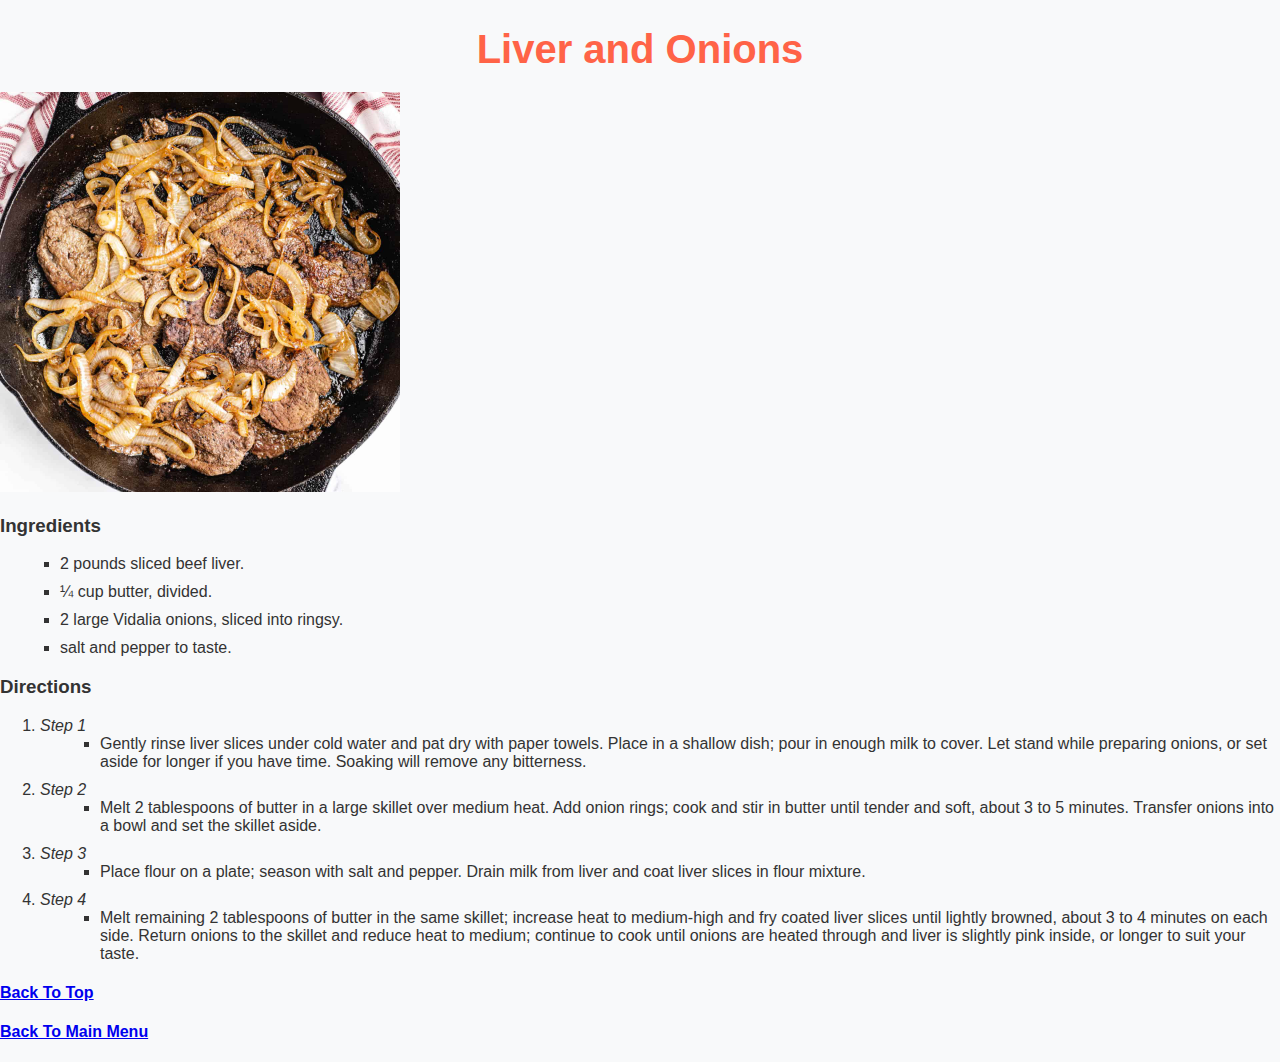
<file: recipes/liver.html>
<!DOCTYPE html>
<html lang="en">
    <head>
        <meta charset="UTF-8">
        <meta name="viewport" content="width=device-width, initial-scale=1.0">
        <title>Best Liver and Onions</title>
        <link rel="stylesheet" href="../style.css"> 
    </head>
    <body>
        <h1>Liver and Onions</h1>
            <img src="../img/Liver-and-Onions-Recipe-IG-1a.jpg" style="width: 400px; height: 350;">

        <h3>Ingredients</h3>
             <ul>
                <li>2 pounds sliced beef liver.</li>
                <li>¼ cup butter, divided.</li>
                <li>2 large Vidalia onions, sliced into ringsy.</li>
                <li>salt and pepper to taste.</li>
             </ul>

        <h3>Directions</h3>
            <ol>
                <li><em>Step 1</em>
                    <ul>
                        <li>Gently rinse liver slices under cold water and pat dry with paper towels. Place in a shallow dish; pour in enough milk to cover. Let stand while preparing onions, or set aside for longer if you have time. Soaking will remove any bitterness.</li>
                    </ul>
                </li>
                <li><em>Step 2</em>
                    <ul>
                        <li>Melt 2 tablespoons of butter in a large skillet over medium heat. Add onion rings; cook and stir in butter until tender and soft, about 3 to 5 minutes. Transfer onions into a bowl and set the skillet aside.</li>
                    </ul>   
                </li>
                <li><em>Step 3</em>
                    <ul>
                        <li>Place flour on a plate; season with salt and pepper. Drain milk from liver and coat liver slices in flour mixture.</li>
                    </ul>
                </li>
                <li><em>Step 4</em>
                    <ul>
                        <li>Melt remaining 2 tablespoons of butter in the same skillet; increase heat to medium-high and fry coated liver slices until lightly browned, about 3 to 4 minutes on each side. Return onions to the skillet and reduce heat to medium; continue to cook until onions are heated through and liver is slightly pink inside, or longer to suit your taste.</li>
                    </ul>      
                </li>
            </ol>
        <a href="liver.html"><h4>Back To Top</h4></a>
        <a href="../index.html"><h4>Back To Main Menu</h4></a>
    </body>
</html>
</file>
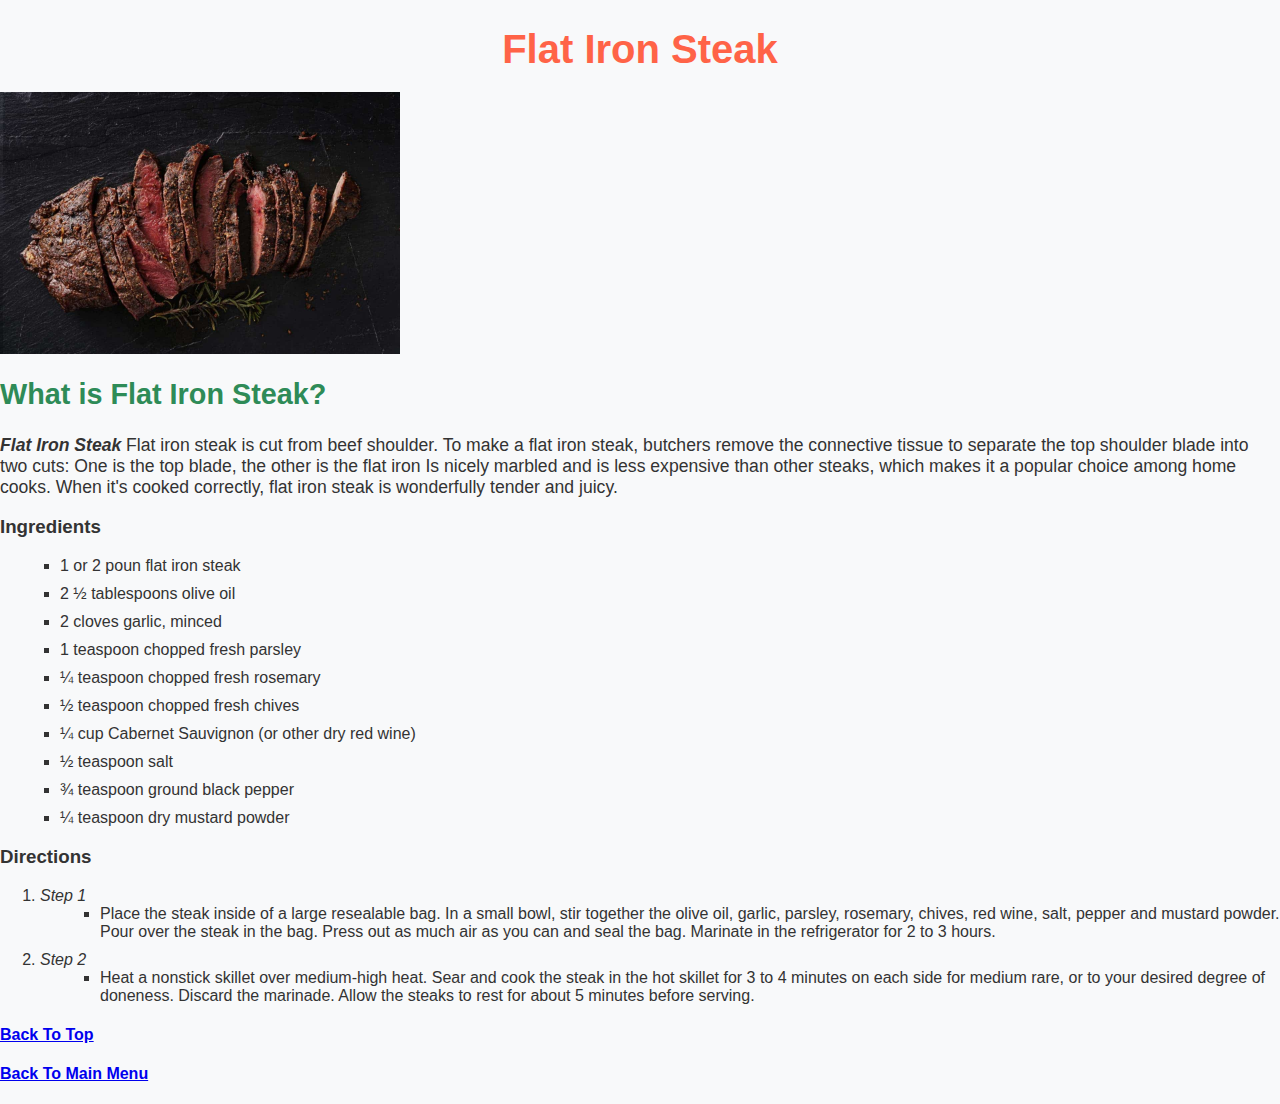
<file: recipes/steak.html>
<!DOCTYPE html>
<html>
    <head>
        <meta charset="UTF-8">
        <meta name="viewport" content="width=device-width, initial-scale=1.0">
        <title>Perfect Flat Iron Steak</title>
        <link rel="stylesheet" href="../style.css"> 
    </head>
    <body>
        <h1>Flat Iron Steak</h1>
            <img src="../img/flat-iron-steak-grilled.jpg" style="width: 400px; height: 350;">

        <h2>What is Flat Iron Steak?</h2>
            <p><strong><em>Flat Iron Steak</em></strong> Flat iron steak is cut from beef shoulder. To make a flat iron steak, butchers remove the connective tissue to separate the top shoulder blade into two cuts: One is the top blade, the other is the flat iron Is nicely marbled and is less expensive than other steaks, which makes it a popular choice among home cooks. When it's cooked correctly, flat iron steak is wonderfully tender and juicy.</p>

        <h3>Ingredients</h3>
             <ul>
                <li>1 or 2 poun flat iron steak</li>
                <li>2 ½ tablespoons olive oil</li>
                <li>2 cloves garlic, minced</li>
                <li>1 teaspoon chopped fresh parsley</li>
                <li>¼ teaspoon chopped fresh rosemary</li>
                <li>½ teaspoon chopped fresh chives</li>
                <li>¼ cup Cabernet Sauvignon (or other dry red wine)</li>
                <li>½ teaspoon salt</li>
                <li>¾ teaspoon ground black pepper</li>
                <li>¼ teaspoon dry mustard powder</li>
             </ul>

        <h3>Directions</h3>
            <ol>
                <li><em>Step 1</em>
                    <ul>
                        <li>Place the steak inside of a large resealable bag. In a small bowl, stir together the olive oil, garlic, parsley, rosemary, chives, red wine, salt, pepper and mustard powder. Pour over the steak in the bag. Press out as much air as you can and seal the bag. Marinate in the refrigerator for 2 to 3 hours.</li>
                    </ul>
                </li>
                <li><em>Step 2</em>
                    <ul>
                        <li>Heat a nonstick skillet over medium-high heat. Sear and cook the steak in the hot skillet for 3 to 4 minutes on each side for medium rare, or to your desired degree of doneness. Discard the marinade. Allow the steaks to rest for about 5 minutes before serving.</li>
                    </ul>   
                </li>
            </ol>
        <a href="steak.html"><h4>Back To Top</h4></a>
        <a href="../index.html"><h4>Back To Main Menu</h4></a>
    </body>
</html>
</file>
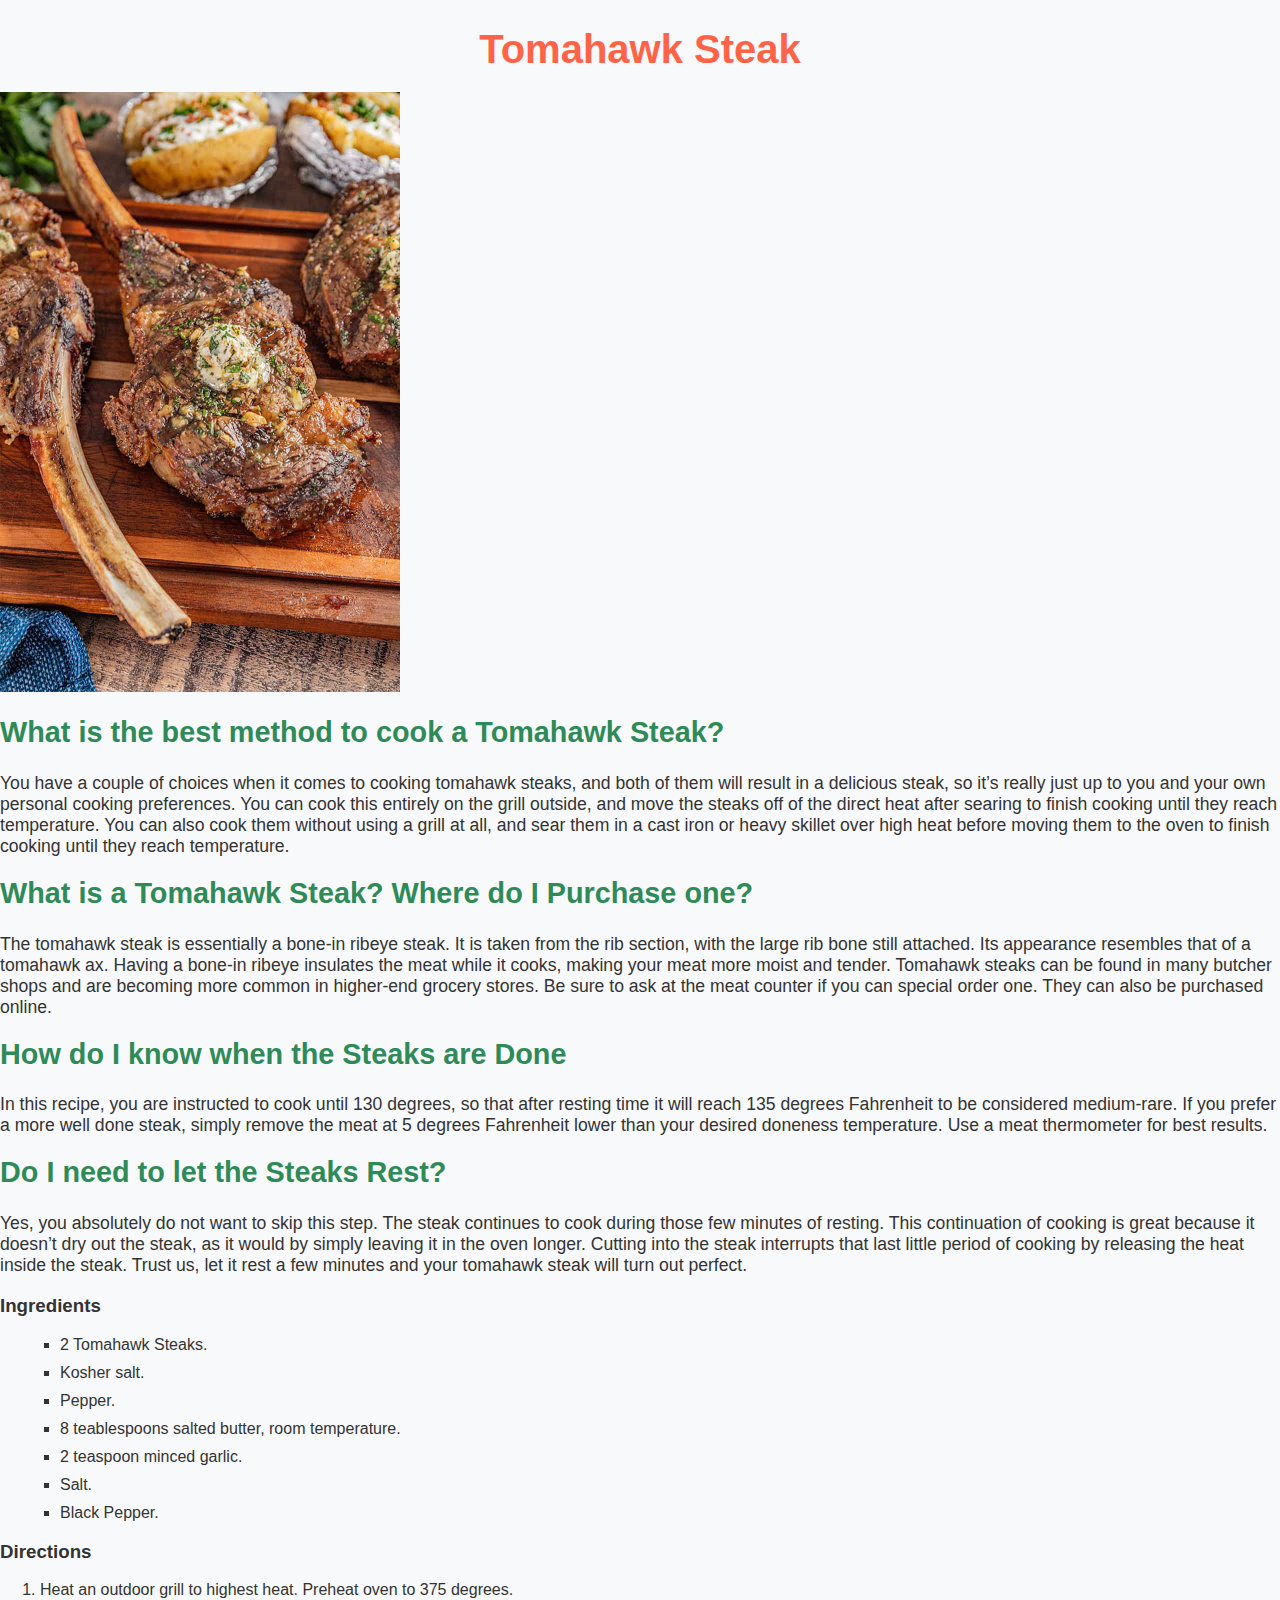
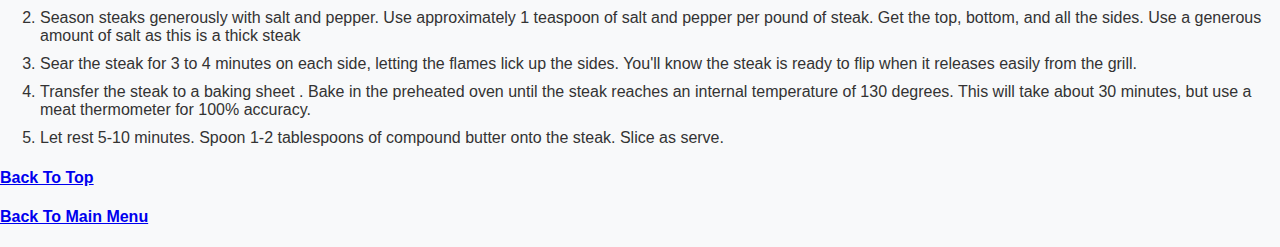
<file: recipes/tomahawk.html>
<!DOCTYPE html>
<html>
    <head>
        <meta charset="UTF-8">
        <meta name="viewport" content="width=device-width, initial-scale=1.0">
        <title>The Perfect Tomahawk Steak</title>
        <link rel="stylesheet" href="../style.css"> 
    </head>
    <body>
        <h1>Tomahawk Steak</h1>
            <img src="../img/Perfect-Tomahawk-Steak-6.jpg" style="width: 400px; height: 350;">

        <h2>What is the best method to cook a Tomahawk Steak?</h2>
            <p>You have a couple of choices when it comes to cooking tomahawk steaks, and both of them will result in a delicious steak, so it’s really just up to you and your own personal cooking preferences. You can cook this entirely on the grill outside, and move the steaks off of the direct heat after searing to finish cooking until they reach temperature. You can also cook them without using a grill at all, and sear them in a cast iron or heavy skillet over high heat before moving them to the oven to finish cooking until they reach temperature. </p>
        <h2>What is a Tomahawk Steak? Where do I Purchase one?</h2>
            <p>The tomahawk steak is essentially a bone-in ribeye steak. It is taken from the rib section, with the large rib bone still attached. Its appearance resembles that of a tomahawk ax. Having a bone-in ribeye insulates the meat while it cooks, making your meat more moist and tender. Tomahawk steaks can be found in many butcher shops and are becoming more common in higher-end grocery stores. Be sure to ask at the meat counter if you can special order one. They can also be purchased online.</p>
        <h2>How do I know when the Steaks are Done</h2>
            <p>In this recipe, you are instructed to cook until 130 degrees, so that after resting time it will reach 135 degrees Fahrenheit to be considered medium-rare. If you prefer a more well done steak, simply remove the meat at 5 degrees Fahrenheit lower than your desired doneness temperature. Use a meat thermometer for best results.</p>
        <h2>Do I need to let the Steaks Rest?</h2>
            <p>Yes, you absolutely do not want to skip this step. The steak continues to cook during those few minutes of resting. This continuation of cooking is great because it doesn’t dry out the steak, as it would by simply leaving it in the oven longer. Cutting into the steak interrupts that last little period of cooking by releasing the heat inside the steak. Trust us, let it rest a few minutes and your tomahawk steak will turn out perfect.</p>
        <h3>Ingredients</h3>
             <ul>
                <li>2 Tomahawk Steaks.</li>
                <li>Kosher salt.</li>
                <li>Pepper.</li>
                <li>8 teablespoons salted butter, room temperature.</li>
                <li>2 teaspoon minced garlic.</li>
                <li>Salt.</li>
                <li>Black Pepper.</li>
             </ul>

        <h3>Directions</h3>
            <ol>
                <li>Heat an outdoor grill to highest heat. Preheat oven to 375 degrees.</li>
                <li>Season steaks generously with salt and pepper. Use approximately 1 teaspoon of salt and pepper per pound of steak. Get the top, bottom, and all the sides. Use a generous amount of salt as this is a thick steak</li>
                <li>Sear the steak for 3 to 4 minutes on each side, letting the flames lick up the sides. You'll know the steak is ready to flip when it releases easily from the grill.</li>
                <li>Transfer the steak to a baking sheet . Bake in the preheated oven until the steak reaches an internal temperature of 130 degrees. This will take about 30 minutes, but use a meat thermometer for 100% accuracy.</li>
                <li>Let rest 5-10 minutes. Spoon 1-2 tablespoons of compound butter onto the steak. Slice as serve.</li>
            </ol>
        <a href="tomahawk.html"><h4>Back To Top</h4></a>
        <a href="../index.html"><h4>Back To Main Menu</h4></a>
    </body>
</html>
</file>
<file: style.css>
/* General body styling */
body {
    font-family: Arial, sans-serif; /* Web-safe font with fallback */
    background-color: #f8f9fa; /* Light gray background */
    color: #333; /* Dark gray text */
    margin: 0;
    padding: 0;
}

/* Header styling */
header {
    background-color: #ffcccb; /* Light red background */
    color: #fff; /* White text */
    text-align: center;
    padding: 20px;
    font-size: 2em;
}

/* Main content styling */
main {
    padding: 20px;
    line-height: 1.6; /* Improves readability */
}

/* Recipe title */
h1 {
    color: #ff6347; /* Tomato red */
    text-align: center;
    font-size: 2.5em;
    margin-bottom: 20px;
}

/* Section headings */
h2 {
    color: #2e8b57; /* Sea green */
    font-size: 1.8em;
    margin-top: 20px;
}

/* Paragraphs */
p {
    font-size: 1.1em;
    margin-bottom: 15px;
}

/* Lists */
ul {
    list-style-type: square;
    margin-left: 20px;
}

li {
    margin-bottom: 10px;
}

/* Footer styling */
footer {
    background-color: #333; /* Dark gray background */
    color: #fff; /* White text */
    text-align: center;
    padding: 10px;
    margin-top: 20px;
    font-size: 0.9em;
}
</file>
